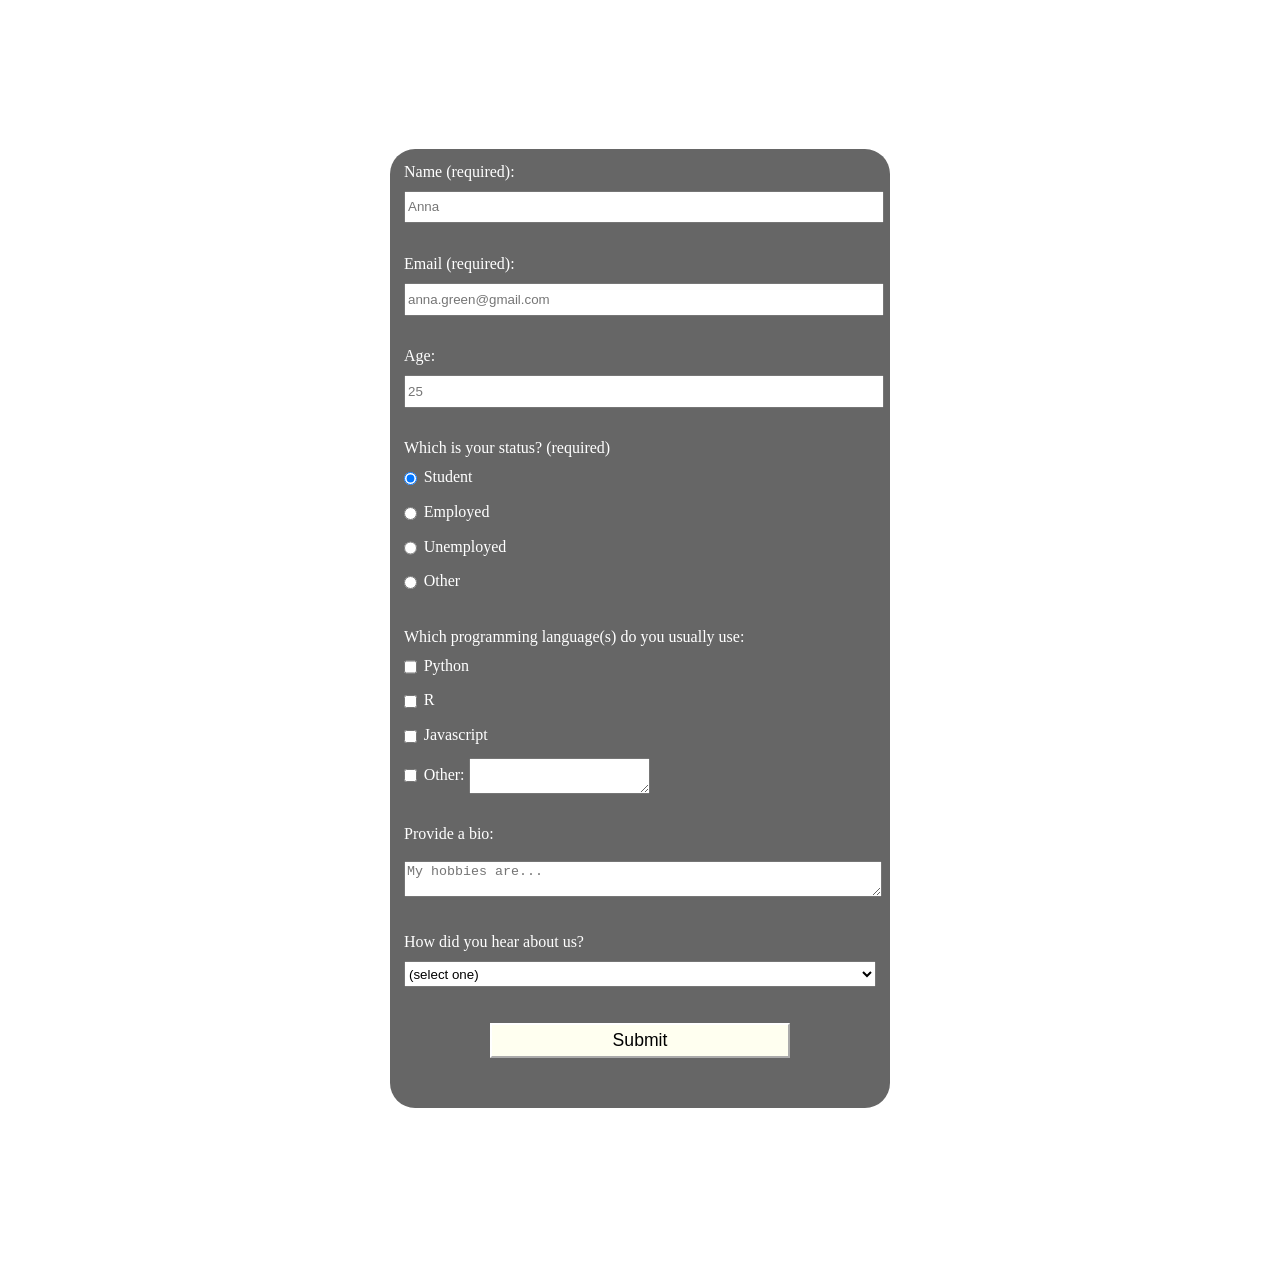
<file: index.html>
<!DOCTYPE html>
<html lan="en">

<head>
  <title>User stories</title>
  <meta name="viewport" content="width=device-width, initial-scale=1.0" charset="utf-8">
  <link rel="stylesheet" href="styles.css">
</head>

<body>
  <div>
    <h1 id="title">User Stories</h1>
    <p id="description">Thank you for completing our survey!</p>
  </div>
  <form id="survey-form" method="post" action='https://register-demo.freecodecamp.org'>
    <fieldset>
      <label id="name-label" for="name">Name (required): <input id="name" type="text" required placeholder="Anna"/></label>
    </fieldset>
    <fieldset>
      <label id="email-label" for="email">Email (required): <input id="email" type="email" required placeholder="anna.green@gmail.com"/></label>
    </fieldset>
    <fieldset>
      <label id="number-label" for="number">Age: <input id="number" type="number" min="10" max="130" placeholder="25"/></label>
    </fieldset>
    <fieldset>
      <label>Which is your status? (required)</label>
      <label for="student"><input id="student" type="radio" class="inline" name="status" value="student" checked/>Student</label>
      <label for="employed"><input id="employed" type="radio" class="inline" name="status" value="employed"/>Employed</label>
      <label for="unemployed"><input id="unemployed" type="radio" class="inline" name="status" value="unemployed"/>Unemployed</label>
      <label for="other"><input id="other" type="radio" class="inline" name="status" value="other"/>Other</label>
    </fieldset>
    <fieldset>
      <label>Which programming language(s) do you usually use:</label>
      <label for="python"><input type="checkbox" class="inline" id="python" name="interest" value="python"/>Python</label>
      <label for="R"><input type="checkbox" class="inline" id="R" name="interest" value="R"/>R</label>
      <label for="javascript"><input type="checkbox" class="inline" id="javascript" name="interest" value="javascript"/>Javascript</label>
      <label for="other_lan"><input type="checkbox" class="inline" id="other_lan" name="interest" value="other_lan"/>Other: <textarea class="inline"></textarea></label>
    </fieldset>
    <fieldset>
      <label>Provide a bio:</label>
      <label for="bio"><textarea id="bio" placeholder="My hobbies are..."></textarea>
    </fieldset>
    <fieldset>
      <label for="dropdown">How did you hear about us?
        <select id="dropdown" name="dropdown">
          <option value="">(select one)</option>
          <option value="1">Social media</option>
          <option value="2">Search engine</option>
          <option value="3">Word of mouth</option>
          <option value="4">Event</option>
          <option value="5">Other</option>
      </select></label>
    </fieldset>
    <input id="submit" type="submit" value="Submit"</input>
  </form>
</body>
<footer>
  <p class="footer">This is a survey form built by Pilar Tomas for the Responsive Web Design Certificate (<i>FreeCodeCamp</i>)<br><br>November 2024</p>
</footer>
</html>
</file>
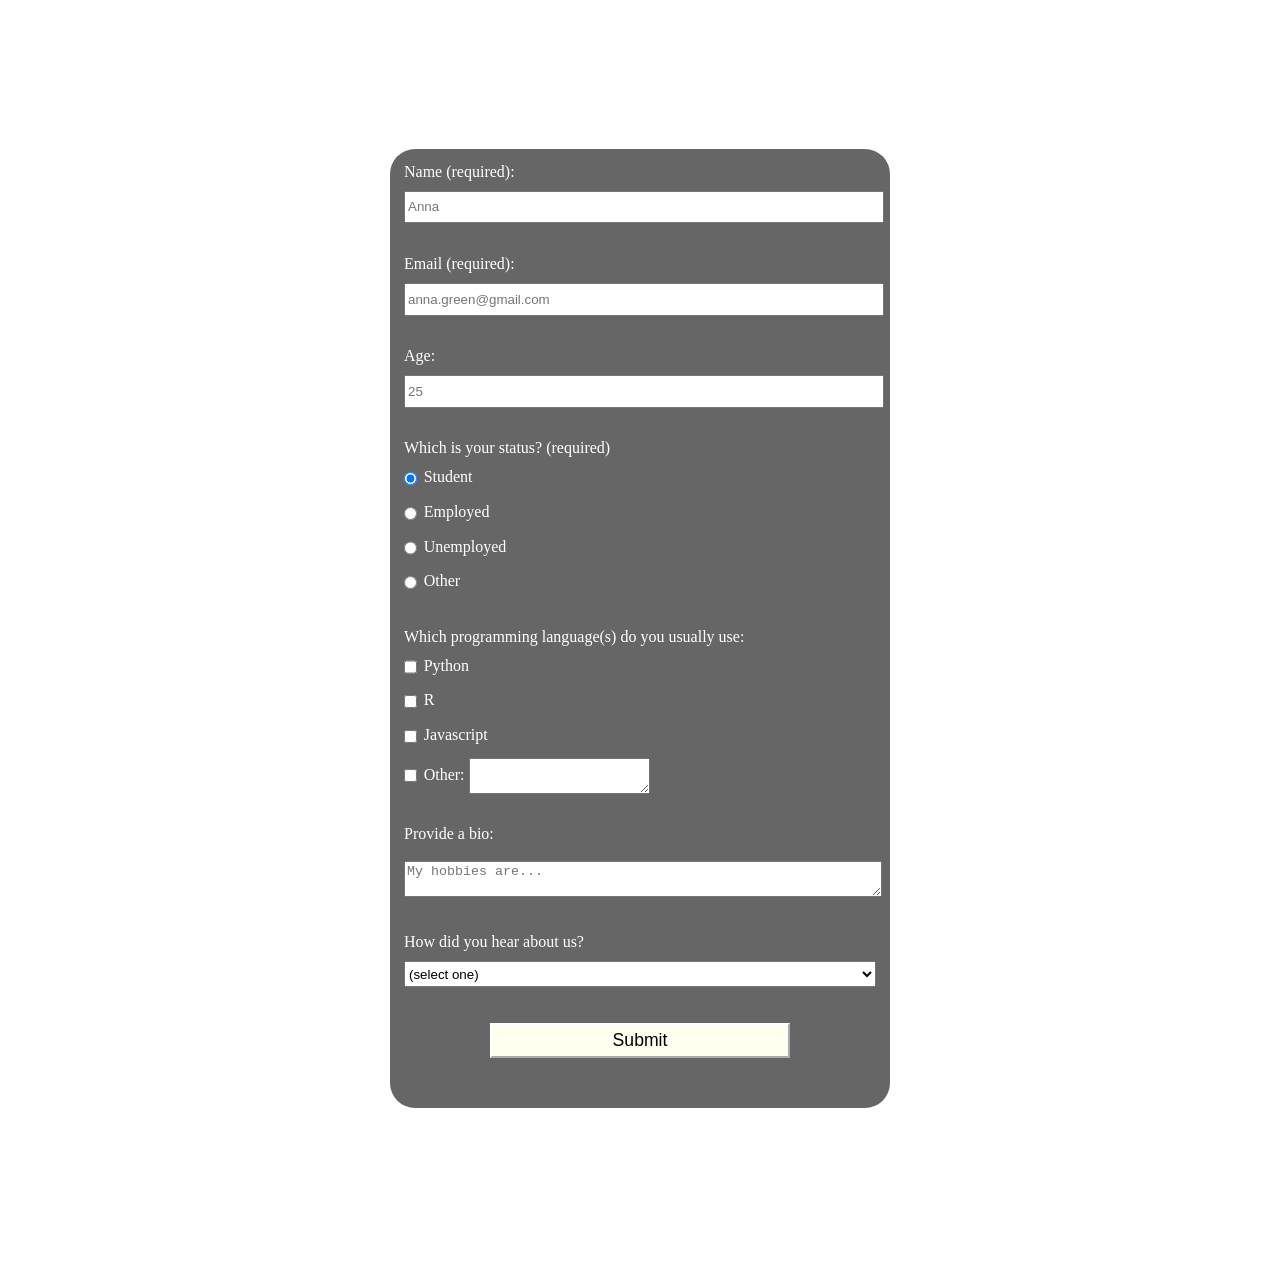
<file: 01-survey-form/index.html>
<!DOCTYPE html>
<html lan="en">

<head>
  <title>User stories</title>
  <meta name="viewport" content="width=device-width, initial-scale=1.0" charset="utf-8">
  <link rel="stylesheet" href="styles.css">
</head>

<body>
  <div>
    <h1 id="title">User Stories</h1>
    <p id="description">Thank you for completing our survey!</p>
  </div>
  <form id="survey-form" method="post" action='https://register-demo.freecodecamp.org'>
    <fieldset>
      <label id="name-label" for="name">Name (required): <input id="name" type="text" required placeholder="Anna"/></label>
    </fieldset>
    <fieldset>
      <label id="email-label" for="email">Email (required): <input id="email" type="email" required placeholder="anna.green@gmail.com"/></label>
    </fieldset>
    <fieldset>
      <label id="number-label" for="number">Age: <input id="number" type="number" min="10" max="130" placeholder="25"/></label>
    </fieldset>
    <fieldset>
      <label>Which is your status? (required)</label>
      <label for="student"><input id="student" type="radio" class="inline" name="status" value="student" checked/>Student</label>
      <label for="employed"><input id="employed" type="radio" class="inline" name="status" value="employed"/>Employed</label>
      <label for="unemployed"><input id="unemployed" type="radio" class="inline" name="status" value="unemployed"/>Unemployed</label>
      <label for="other"><input id="other" type="radio" class="inline" name="status" value="other"/>Other</label>
    </fieldset>
    <fieldset>
      <label>Which programming language(s) do you usually use:</label>
      <label for="python"><input type="checkbox" class="inline" id="python" name="interest" value="python"/>Python</label>
      <label for="R"><input type="checkbox" class="inline" id="R" name="interest" value="R"/>R</label>
      <label for="javascript"><input type="checkbox" class="inline" id="javascript" name="interest" value="javascript"/>Javascript</label>
      <label for="other_lan"><input type="checkbox" class="inline" id="other_lan" name="interest" value="other_lan"/>Other: <textarea class="inline"></textarea></label>
    </fieldset>
    <fieldset>
      <label>Provide a bio:</label>
      <label for="bio"><textarea id="bio" placeholder="My hobbies are..."></textarea>
    </fieldset>
    <fieldset>
      <label for="dropdown">How did you hear about us?
        <select id="dropdown" name="dropdown">
          <option value="">(select one)</option>
          <option value="1">Social media</option>
          <option value="2">Search engine</option>
          <option value="3">Word of mouth</option>
          <option value="4">Event</option>
          <option value="5">Other</option>
      </select></label>
    </fieldset>
    <input id="submit" type="submit" value="Submit"/>
  </form>
</body>
<footer>
  <p class="footer">This is a survey form built by Pilar Tomas for the Responsive Web Design Certificate (<i>FreeCodeCamp</i>)<br>November 2024</p>
</footer>
</html>
</file>
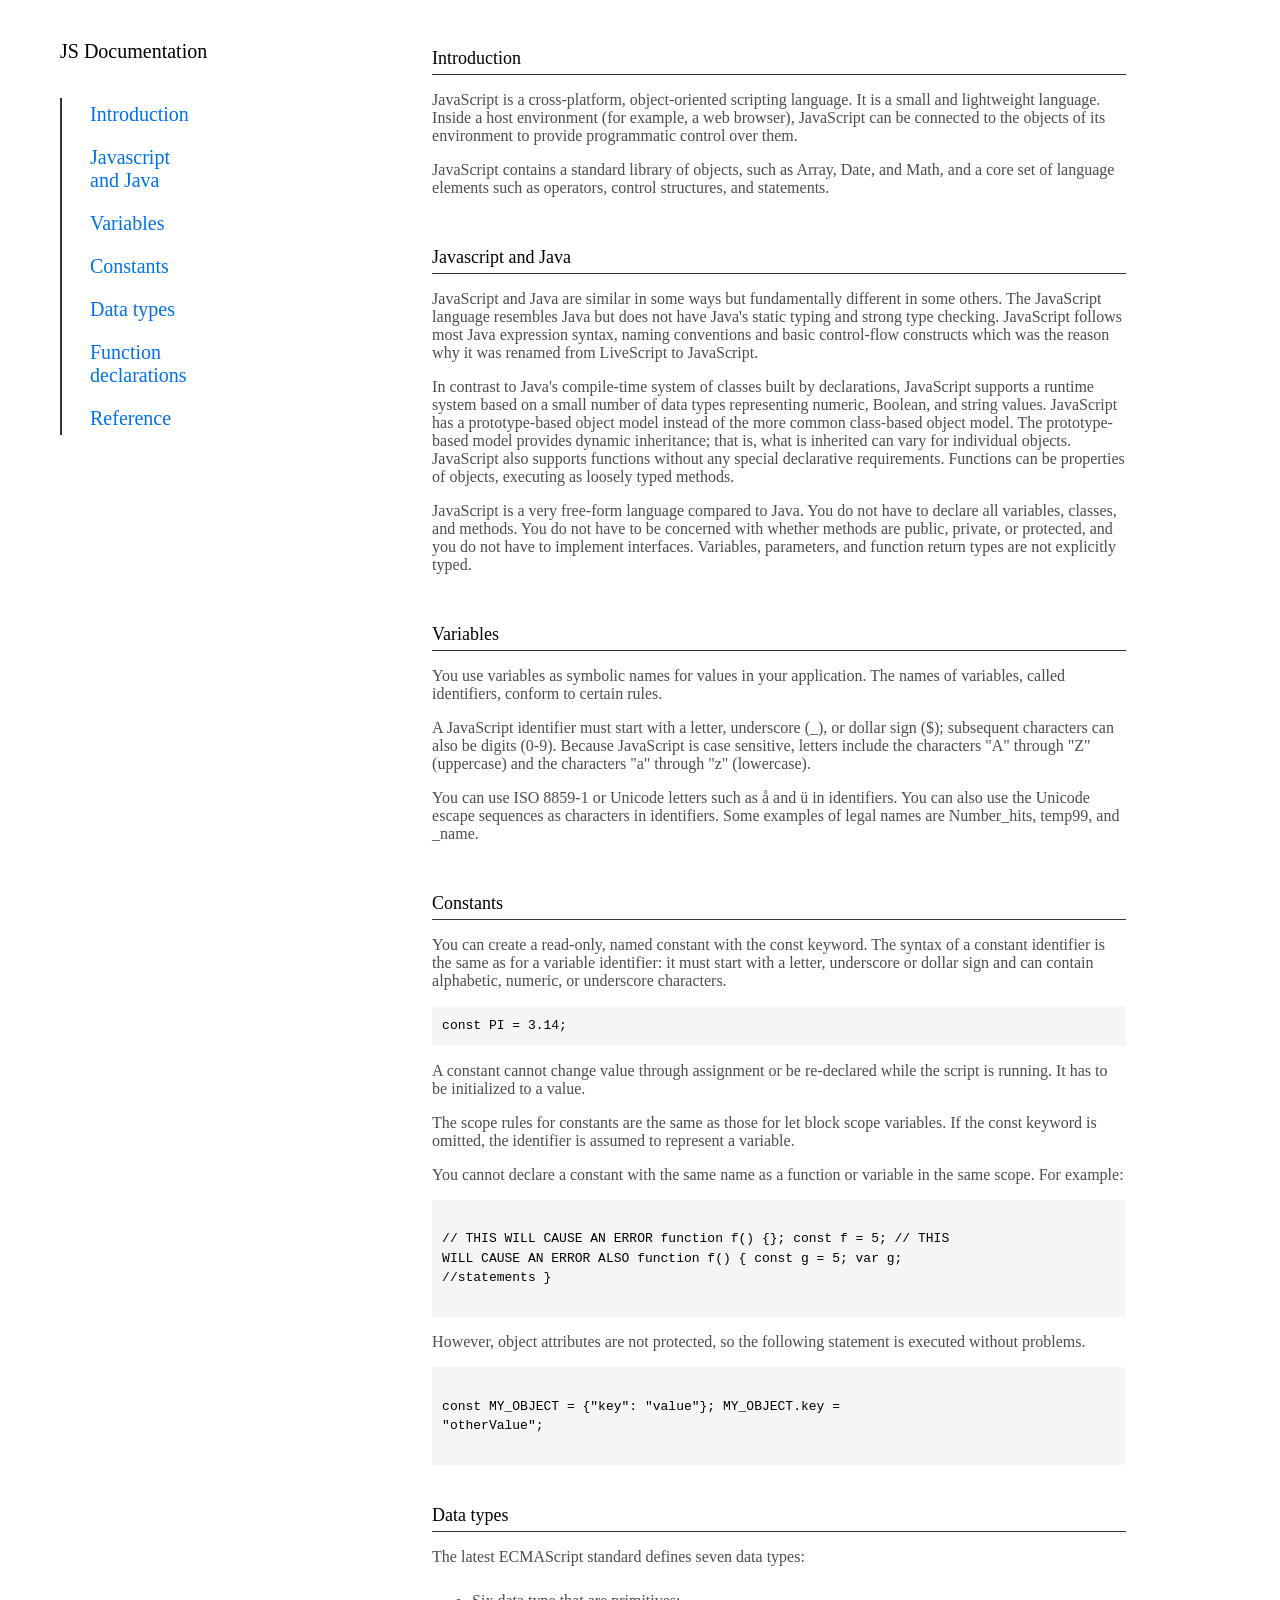
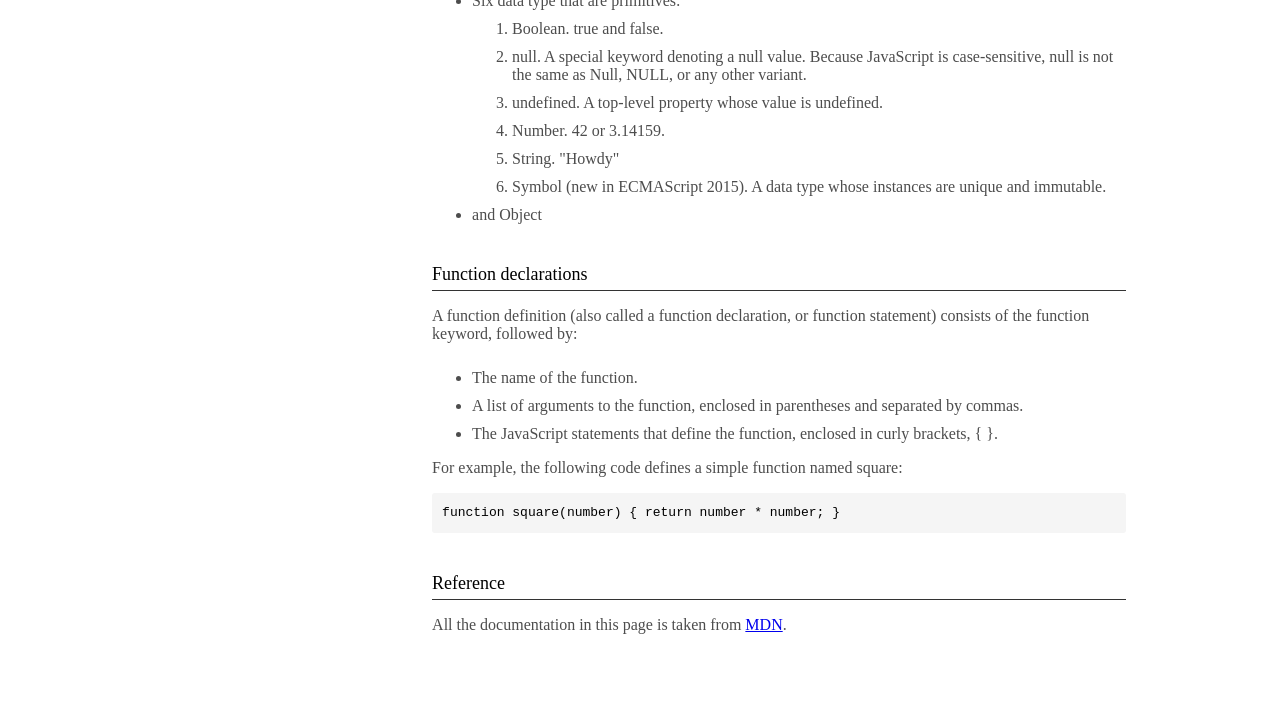
<file: 03-doc-page/index.html>
<!DOCTYPE html>
<html lang="en">
  <head>
    <meta charset="UTF-8">
    <meta name="viewport" content="width=device-width, initial-scale=1.0">
    <title>JS Documentation</title>
    <link rel="stylesheet" href="styles.css">
  </head>
  <body>
    <nav id="navbar">
      <header aria-label="Navigation header">JS Documentation</header>
      <ul id="sections">
        <li><a href="#Introduction" class="nav-link" aria-label="Introduction to JavaScript">Introduction</a></li>
        <li><a href="#Javascript_and_Java" class="nav-link">Javascript and Java</a></li>
        <li><a href="#Variables" class="nav-link">Variables</a></li>
        <li><a href="#Constants" class="nav-link">Constants</a></li>
        <li><a href="#Data_types" class="nav-link">Data types</a></li>
        <li><a href="#Function_declarations" class="nav-link">Function declarations</a></li>
        <li><a href="#Reference" class="nav-link">Reference</a></li>
      </ul>
    </nav>
    <main id="main-doc">
      <section class="main-section" id="Introduction" aria-labelledby="Introduction-header">
        <header>Introduction</header>
        <p>JavaScript is a cross-platform, object-oriented scripting language. It is a small and lightweight language. Inside a host environment (for example, a web browser), JavaScript can be connected to the objects of its environment to provide programmatic control over them.</p>
        <p>JavaScript contains a standard library of objects, such as Array, Date, and Math, and a core set of language elements such as operators, control structures, and statements.</p>
      </section>
      <section class="main-section" id="Javascript_and_Java" aria-labelledby="Javascript_and_Java">
        <header>Javascript and Java</header>
        <p>JavaScript and Java are similar in some ways but fundamentally different in some others. The JavaScript language resembles Java but does not have Java's static typing and strong type checking. JavaScript follows most Java expression syntax, naming conventions and basic control-flow constructs which was the reason why it was renamed from LiveScript to JavaScript.</p>
        <p>In contrast to Java's compile-time system of classes built by declarations, JavaScript supports a runtime system based on a small number of data types representing numeric, Boolean, and string values. JavaScript has a prototype-based object model instead of the more common class-based object model. The prototype-based model provides dynamic inheritance; that is, what is inherited can vary for individual objects. JavaScript also supports functions without any special declarative requirements. Functions can be properties of objects, executing as loosely typed methods.</p>
        <p>JavaScript is a very free-form language compared to Java. You do not have to declare all variables, classes, and methods. You do not have to be concerned with whether methods are public, private, or protected, and you do not have to implement interfaces. Variables, parameters, and function return types are not explicitly typed.</p>
      </section>
      <section class="main-section" id="Variables" aria-labelledby="Variables">
        <header>Variables</header>
        <p>You use variables as symbolic names for values in your application. The names of variables, called identifiers, conform to certain rules.</p>
        <p>A JavaScript identifier must start with a letter, underscore (_), or dollar sign ($); subsequent characters can also be digits (0-9). Because JavaScript is case sensitive, letters include the characters "A" through "Z" (uppercase) and the characters "a" through "z" (lowercase).</p>
        <p>You can use ISO 8859-1 or Unicode letters such as å and ü in identifiers. You can also use the Unicode escape sequences as characters in identifiers. Some examples of legal names are Number_hits, temp99, and _name.</p>
      </section>
      <section class="main-section" id="Constants" aria-labelledby="Constants">
        <header>Constants</header>
        <p>You can create a read-only, named constant with the const keyword. The syntax of a constant identifier is the same as for a variable identifier: it must start with a letter, underscore or dollar sign and can contain alphabetic, numeric, or underscore characters.</p>
        <pre><code>const PI = 3.14;</code></pre>
        <p>A constant cannot change value through assignment or be re-declared while the script is running. It has to be initialized to a value.</p>
        <p>The scope rules for constants are the same as those for let block scope variables. If the const keyword is omitted, the identifier is assumed to represent a variable.</p>
        <p>You cannot declare a constant with the same name as a function or variable in the same scope. For example:</p>
        <pre><code>
// THIS WILL CAUSE AN ERROR function f() {}; const f = 5; // THIS
WILL CAUSE AN ERROR ALSO function f() { const g = 5; var g;
//statements }
        </code></pre>
        <p>However, object attributes are not protected, so the following statement is executed without problems.</p>
        <pre><code>
const MY_OBJECT = {"key": "value"}; MY_OBJECT.key =
"otherValue";
        </code></pre>
      </section>
      <section class="main-section" id="Data_types" aria-labelledby="Data_types">
        <header>Data types</header>
        <p>The latest ECMAScript standard defines seven data types:</p>
        <ul>
          <li>Six data type that are primitives:</li>
            <ol>
              <li>Boolean. true and false.</li>
              <li>null. A special keyword denoting a null value. Because JavaScript is case-sensitive, null is not the same as Null, NULL, or any other variant.</li>
              <li>undefined. A top-level property whose value is undefined.</li>
              <li>Number. 42 or 3.14159.</li>
              <li>String. "Howdy"</li>
              <li>Symbol (new in ECMAScript 2015). A data type whose instances are unique and immutable.</li>
            </ol>
          <li>and Object</li>
        </ul>
      </section>
      <section class="main-section" id="Function_declarations" aria-labelledby="Function_declarations">
        <header>Function declarations</header>
        <p>A function definition (also called a function declaration, or function statement) consists of the function keyword, followed by:</p>
        <ul>
          <li>The name of the function.</li>
          <li>A list of arguments to the function, enclosed in parentheses and separated by commas.</li>
          <li>The JavaScript statements that define the function, enclosed in curly brackets, { }.</li>
        </ul>
        <p>For example, the following code defines a simple function named square:</p>
        <pre><code>function square(number) { return number * number; }</code></pre>
      </section>
      <section class="main-section" id="Reference" aria-labelledby="Reference">
        <header>Reference</header>
        <p>All the documentation in this page is taken from <a href="https://developer.mozilla.org/en-US/docs/Web/JavaScript/Guide">MDN</a>.</p>
      </section>
    </main>
  </body>
</html>
</file>
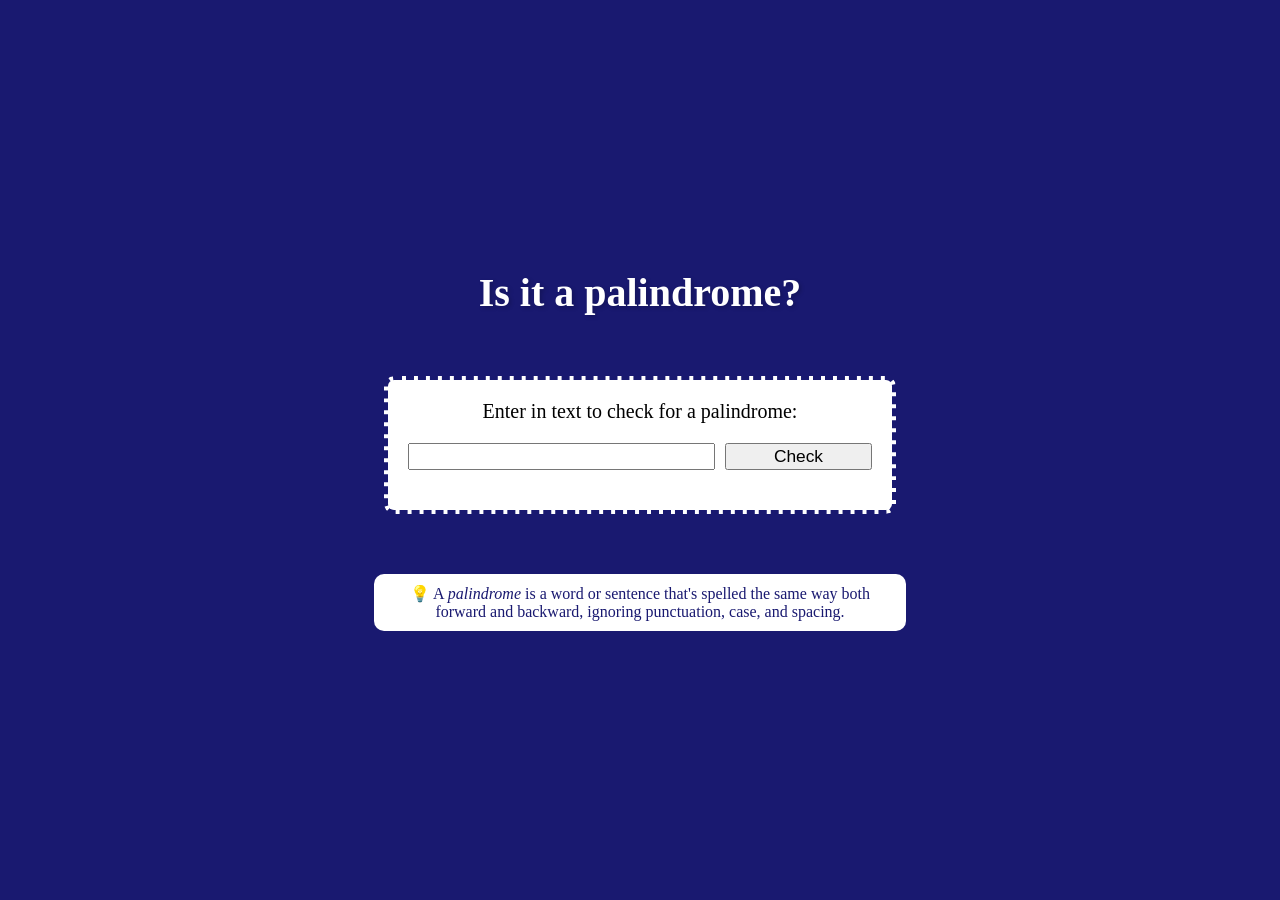
<file: javascript-algorithms/01-palindrome-checker/index.html>
<!DOCTYPE html>
<html lang="en">
  <head>
    <meta charset="UTF-8" />
    <meta name="viewport" content="width=device-width, initial-scale=1.0" />
    <link rel="stylesheet" href="styles.css">
    <title>Palindrome Checker</title>
  </head>
  <body>
    <h1>Is it a palindrome?</h1>
    <fieldset id="fieldset">
      <label>Enter in text to check for a palindrome:</label>
      <div class="container">
        <input id="text-input" type="text"></input>
        <button id="check-btn" type="submit">Check</button>
      </div>
      <div id="result"></div>
    </fieldset>
    <div id="tip">💡 A <span class="italic">palindrome</span> is a word or sentence that's spelled the same way both forward and backward, ignoring punctuation, case, and spacing.</div>
    <script src="script.js"></script>
  </body>
</html>
</file>
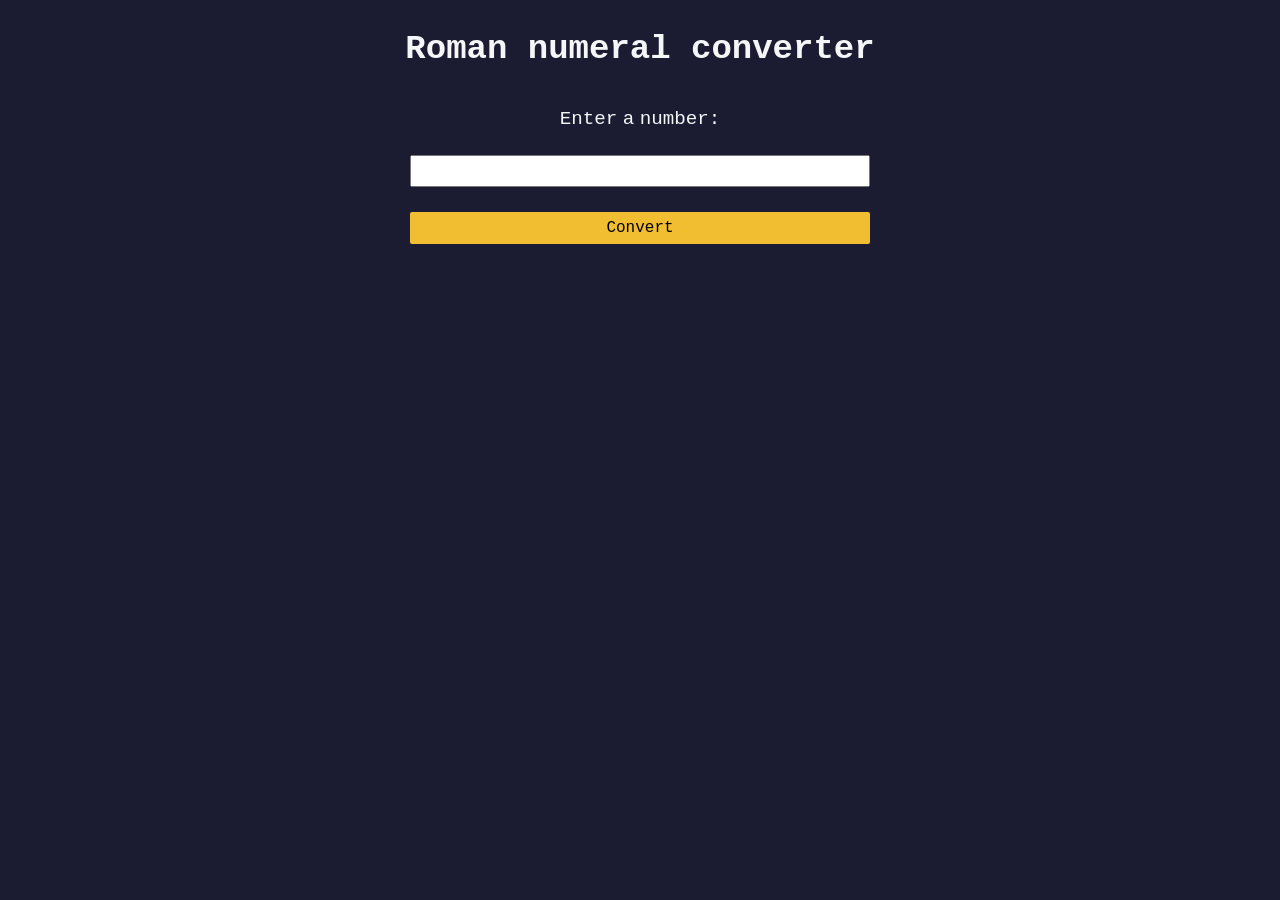
<file: javascript-algorithms/02-roman-numeral-converter/index.html>
<!DOCTYPE html>
<html lang="en">
  <head>
    <meta charset="UTF-8" />
    <meta http-equiv="X-UA-Compatible" content="IE=edge" />
    <meta name="viewport" content="width=device-width, initial-scale=1.0" />
    <title>Roman numberal converter</title>
    <link rel="stylesheet" href="styles.css" />
  </head>
  <body>
    <h1>
      Roman numeral converter
    </h1>
    <section class="input-container">
      <label for="number">Enter a number:</label>
      <input type="number" id="number" class="number-input" />
      <button class="convert-btn" id="convert-btn">Convert</button>
    </section>
    <div id="output"></div>
    <script src="script.js"></script>
  </body>
</html>
</file>
<file: styles.css>
body {
    width: 100%;
    height: 100vh;
    margin: 0;
  background-image: url(https://img.freepik.com/premium-photo/dark-mode-programming-background-with-hex-code_198067-1178929.jpg);
    font-family: Tahoma;
    color: white;
  }
  
  fieldset {
    border: none;
  }
  
  label {
    display: block;
    margin: 0.5rem 0;
  }
  
  input,
  textarea,
  select {
    margin: 10px 0 0 0;
    width: 100%;
    min-height: 2em;
  }
  
  .inline {
    width: unset;
    margin: 0 0.5em 0 0;
    vertical-align: middle;
  }
  
  h1, p {
    text-align: center;
    margin: 1em auto;
    color: white;
  }
  
  p[id="description"] {
    margin-right: 10px;
    margin-left: 10px;
    margin-bottom: 30px;
  }
  
  p {
    font-style: italic;
  }
  
  form {
    width: 60vw;
    max-width: 500px;
    min-width: 300px;
    margin: 0 auto;
    padding-bottom: 2em;
    margin-bottom: 2em;
    background-color: rgb(0 0 0 / 60%);
    border-radius: 25px;
  }
  
  input[type="submit"] {
    display: block;
    width: auto;
    margin: 1em auto;
    height: 2em;
    font-size: 1.1rem;
    background-color: #fffff0;
    border-color: white;
    min-width: 300px;
  }
  
  .footer {
    color: white;
    width: 70vw;
    max-width: 600px;
    min-width: 300px;
    padding-bottom: 2em;
    padding-top: 2em;
    border-top: 3px double white;
  }
</file>
<file: 01-survey-form/styles.css>
body {
    width: 100%;
    height: 100vh;
    margin: 0;
    background-image: url(https://img.freepik.com/premium-photo/dark-mode-programming-background-with-hex-code_198067-1178929.jpg);
    font-family: Tahoma;
    color: white;
  }
  
  fieldset {
    border: none;
  }
  
  label {
    display: block;
    margin: 0.5rem 0;
  }
  
  input,
  textarea,
  select {
    margin: 10px 0 0 0;
    width: 100%;
    min-height: 2em;
  }
  
  .inline {
    width: unset;
    margin: 0 0.5em 0 0;
    vertical-align: middle;
  }
  
  h1, p {
    text-align: center;
    margin: 1em auto;
    color: white;
  }
  
  p[id="description"] {
    margin-right: 10px;
    margin-left: 10px;
    margin-bottom: 30px;
  }
  
  p {
    font-style: italic;
  }
  
  form {
    width: 60vw;
    max-width: 500px;
    min-width: 300px;
    margin: 0 auto;
    padding-bottom: 2em;
    margin-bottom: 2em;
    background-color: rgb(0 0 0 / 60%);
    border-radius: 25px;
  }
  
  input[type="submit"] {
    display: block;
    width: auto;
    margin: 1em auto;
    height: 2em;
    font-size: 1.1rem;
    background-color: #fffff0;
    border-color: white;
    min-width: 300px;
  }
  
  .footer {
    color: white;
    width: 70vw;
    max-width: 600px;
    min-width: 300px;
    padding-bottom: 2em;
    padding-top: 2em;
    border-top: 3px double white;
  }
</file>
<file: 03-doc-page/styles.css>
html {
    box-sizing: border-box;
    margin-top: 20px;
    min-height: 100%;
  }
  
  *, *::before, *::after {
    box-sizing: inherit;
  }
  
  body {
    font-family: Verdana;
    margin-left: 0;
    padding-left: 15px;
    height: 100%;
    display: flex;
    flex-direction: column;
    flex-grow: 1;
  }
  
  #navbar {
    height: 100%;
    top: 0;
    left: 0;
    height: 100%;
    padding-left: 10px;
    z-index: 1000;
  }
  
  nav a {
    text-decoration: none;
    color: #0071EB;
  }
  
  nav header {
    font-size: 1.25rem;
    margin: 20px 0;
    margin-right: 20px;
  }
  
  #sections {
    list-style-type: none;
    padding-top: 10px;     
    padding-left: 20px;
    padding-bottom: 10px;
    margin: 0;
    width: 100%;
    position: relative;
  }
  
  #sections::before {
    content: "";
    position: absolute;
    top: 15px;
    bottom: 15px;
    left: 0;
    width: 2px;
    background-color: #333333;
  }
  
  #sections li {
    padding: 10px 10px;
    margin-right: 10%;
  }
  
  #sections li a:hover {
    margin-left: 3px;
    color: #333333;
  }

  section ul li {
    padding-top: 10px;
  }
  
  #main-doc {
    margin-right: 10%;
    flex-grow: 1;
    min-height: 100%;
  }
  
  #Introduction header {
    margin-top: 30px !important;
  }
  
  #main-doc header {
    font-size: 1.125rem;
    margin-top: 40px;
    border-bottom: 0.8px solid #333333;
    padding-bottom: 5px;
  }
  
  .main-section p, li {
    color: #4d4d4d;
  }
  
  .main-section p:last-child {
    margin-bottom: 50px;
  }
  
  pre {
    border-radius: 3px;
    width: 100%;
    max-width: 100%;
    overflow-x: auto;
    padding: 10px;
    box-sizing: border-box;
    white-space: pre-wrap;
    word-wrap: break-word;
    background-color: #f5f5f5;
    line-height: 1.5;
  }
  
  @media (prefers-reduced-motion: no-preference) {
  
    * {
      scroll-behavior: smooth;
    }
    
  }
  
  @media (min-width: 769px) {
    
    #navbar {
      position: fixed;
      top: 0;
      left: 0;
      width: 270px;
      height: 100%;
      padding-top: 20px;
      padding-left: 60px;
      font-size: 15pt;
      z-index: 1;
    }
  
    #main-doc {
      margin-left: calc(30% + 20px);
      padding: 20px;
      padding-top: 20px;
    }
  
    #sections {
    width: 80%;
    border-bottom: 0px solid black;
    }
  
    #Introduction header {
    margin-top: 0px !important;
  }
  
  }
</file>
<file: javascript-algorithms/01-palindrome-checker/styles.css>
:root {
  --dark-blue: #191970;
}

html, body {
  width: 100vw;
  height: 100vh;
  margin: 0;
  padding: 0;
  background-color: var(--dark-blue);
  display: flex;
  justify-content: center;
  flex-direction: column;
  align-items: center;
}

body > * {
  width: 40%;
  text-align: center;
  margin: 10px 0;
  color: white;
}

label {
  font-size: 15pt;
}

h1 {
  text-shadow: 2px 2px 4px rgba(0, 0, 0, 0.2);
  font-size: 30pt;
}

.container {
  display: flex;
  justify-content: center;
  align-items: center;
  gap: 10px;
  margin-top: 20px;
  flex-wrap: wrap;
}

input {
  font-size: 13pt;
}

#result {
  padding-top: 20px;
  font-size: 18pt;
  font-weight: bold;
}

.italic {
  font-style:italic;
}

#tip {
  font-size: 12pt;
  background-color: white;
  color: var(--dark-blue);
  padding: 10px;
  border-radius: 10px;
}

fieldset {
  background-color: white;
  color: black;
  border: 4px dashed var(--dark-blue);
  padding: 20px;
  border-radius: 10px;
  margin: 50px; 
  max-width: 100%;
  box-sizing: border-box;
}


input[type="text"], button[type="submit"] {
  flex: 1 auto; 
  max-width: 100%;
}

button {
  cursor: pointer;
  transition: background-color 0.3s ease;
  font-size: 13pt;
}

@media (max-width: 650px) {
  body > * {
  max-width: 80%;
  }

  fieldset {
    margin: 20px;
  }

  h1 { font-size: 24pt;
  }

  #tip {
  font-size: 12pt;
}
}
</file>
<file: javascript-algorithms/02-roman-numeral-converter/styles.css>
*,
*::before,
*::after {
  box-sizing: border-box;
  margin: 0;
  padding: 0;
}

:root {
  --light-grey: #f5f6f7;
  --dark-blue: #1b1b32;
  --orange: #f1be32;
}

body {
  display: flex;
  flex-direction: column;
  align-items: center;
  font-family: Menlo, Consolas, Monaco, Liberation Mono, Lucida Console,
    monospace;
  font-size: 1.125rem;
  color: var(--light-grey);
  background-color: var(--dark-blue);
  padding: 0 4px;
}

h1 {
  font-size: 2.125rem;
  text-align: center;
  margin: 30px 0;
}

h2 {
  font-size: 1.5rem;
  text-align: center;
  margin: 20px 0;
}

.input-container {
  display: flex;
  flex-direction: column;
  gap: 25px;
  justify-content: center;
  align-items: center;
  width: clamp(320px, 50vw, 460px);
  margin: 10px auto;
}

.input-container label {
  white-space: nowrap;
  word-spacing: -6px;
  font-size: 1.2rem;
}

.convert-btn {
  font-size: inherit;
  font-family: inherit;
  background-color: var(--orange);
  width: 100%;
  height: 2rem;
  padding: 0 6px;
  border: none;
  border-radius: 2px;
  cursor: pointer;
}

#number {
  font-size: inherit;
  padding: 0.3rem;
  width: 100%;
}


#output {
  display: flex;
  align-items: center;
  justify-content: center;
  font-size: 1rem;
  text-align: center;
  min-height: 80px;
  margin-block-start: 20px;
  margin: 30px;
  padding: 15px;
  border-radius: 2px;
}

@media screen and (min-width: 36em) {
  body {
    font-size: 1rem;
  }

  .number-input {
    width: unset;
  }
}
</file>
